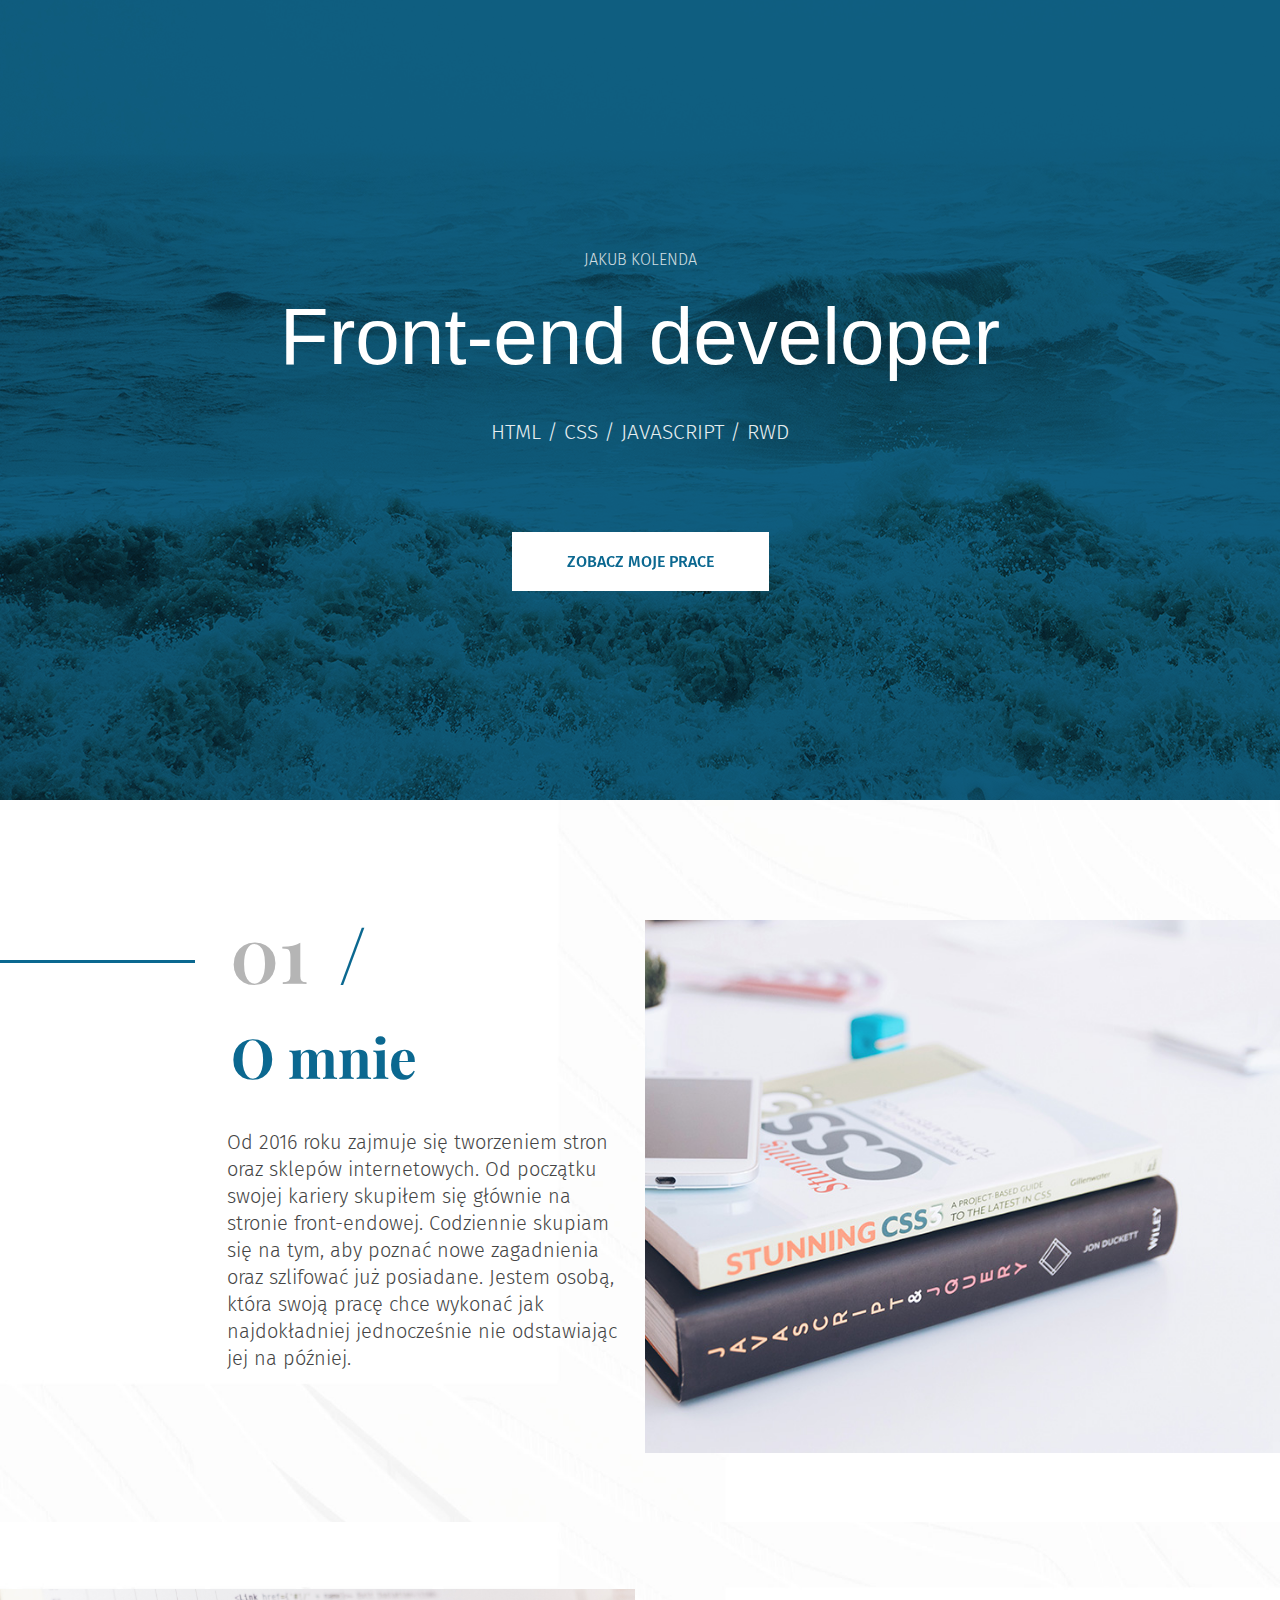
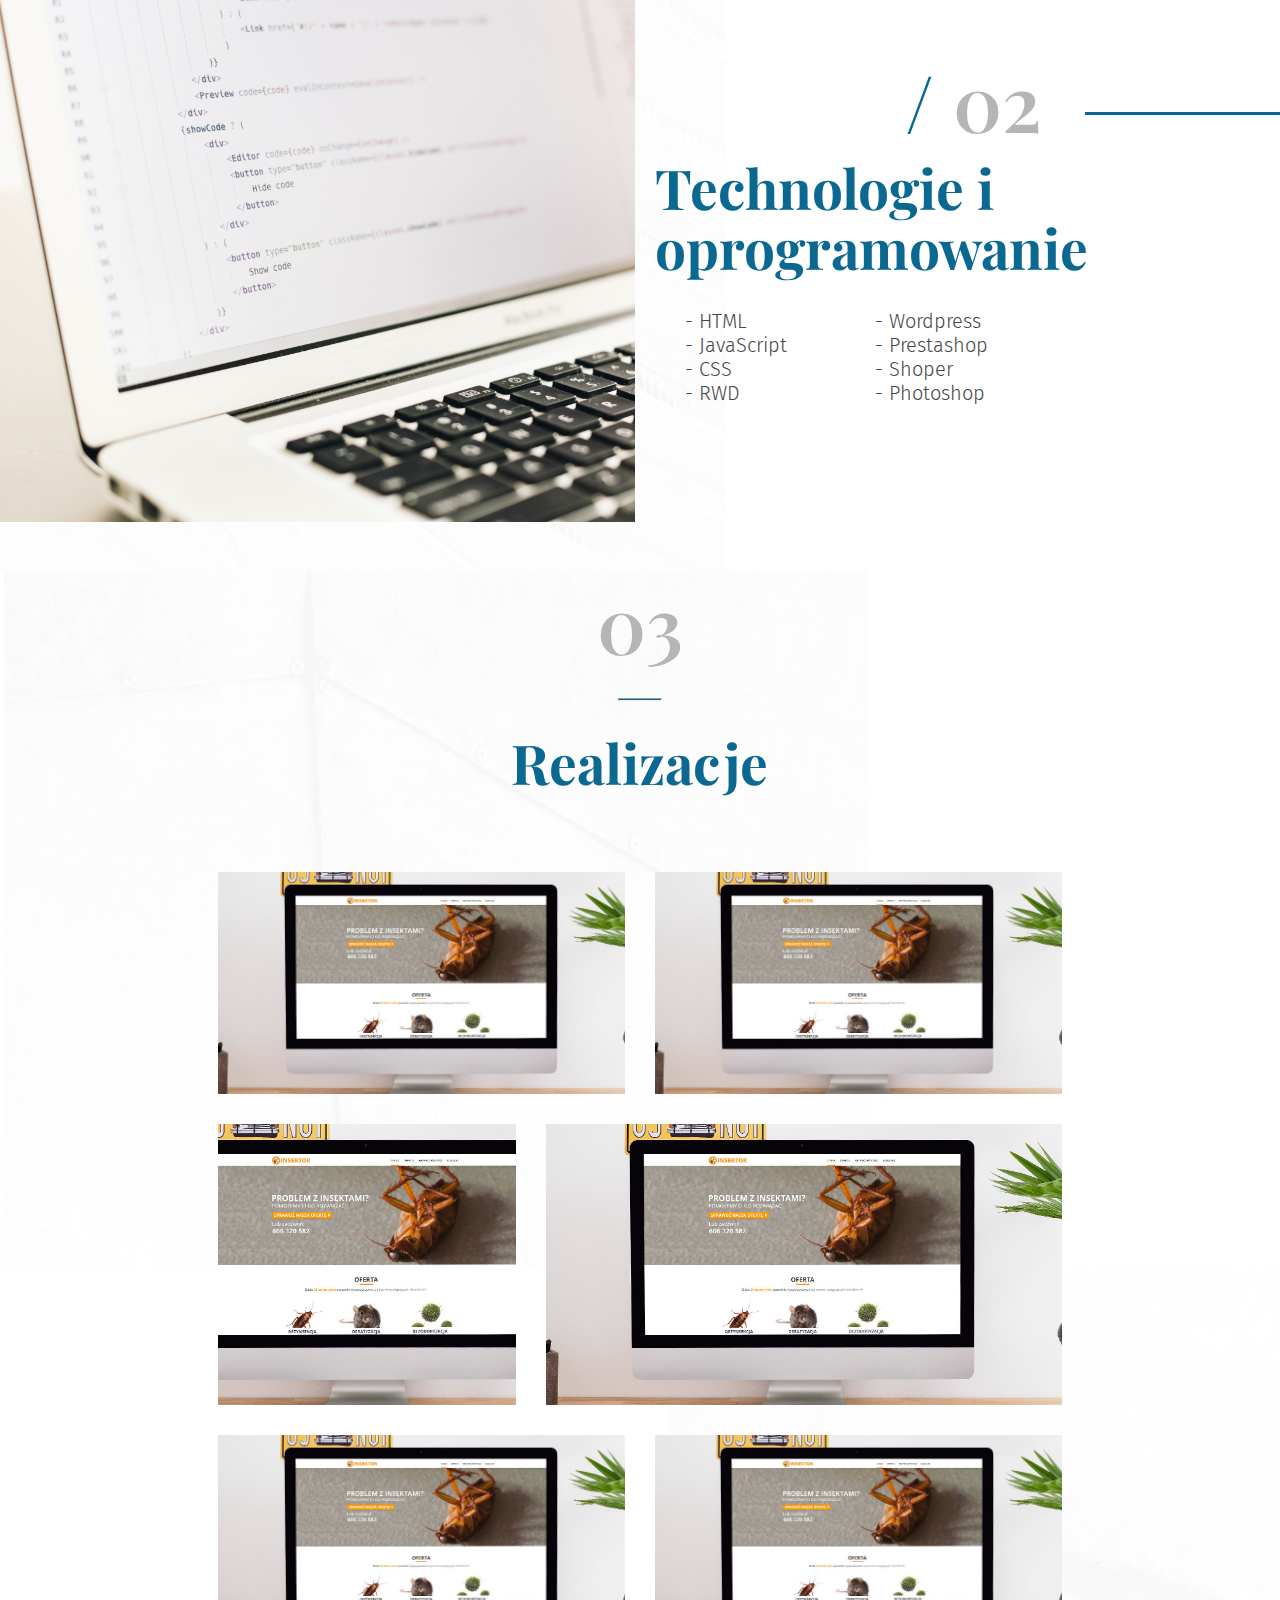
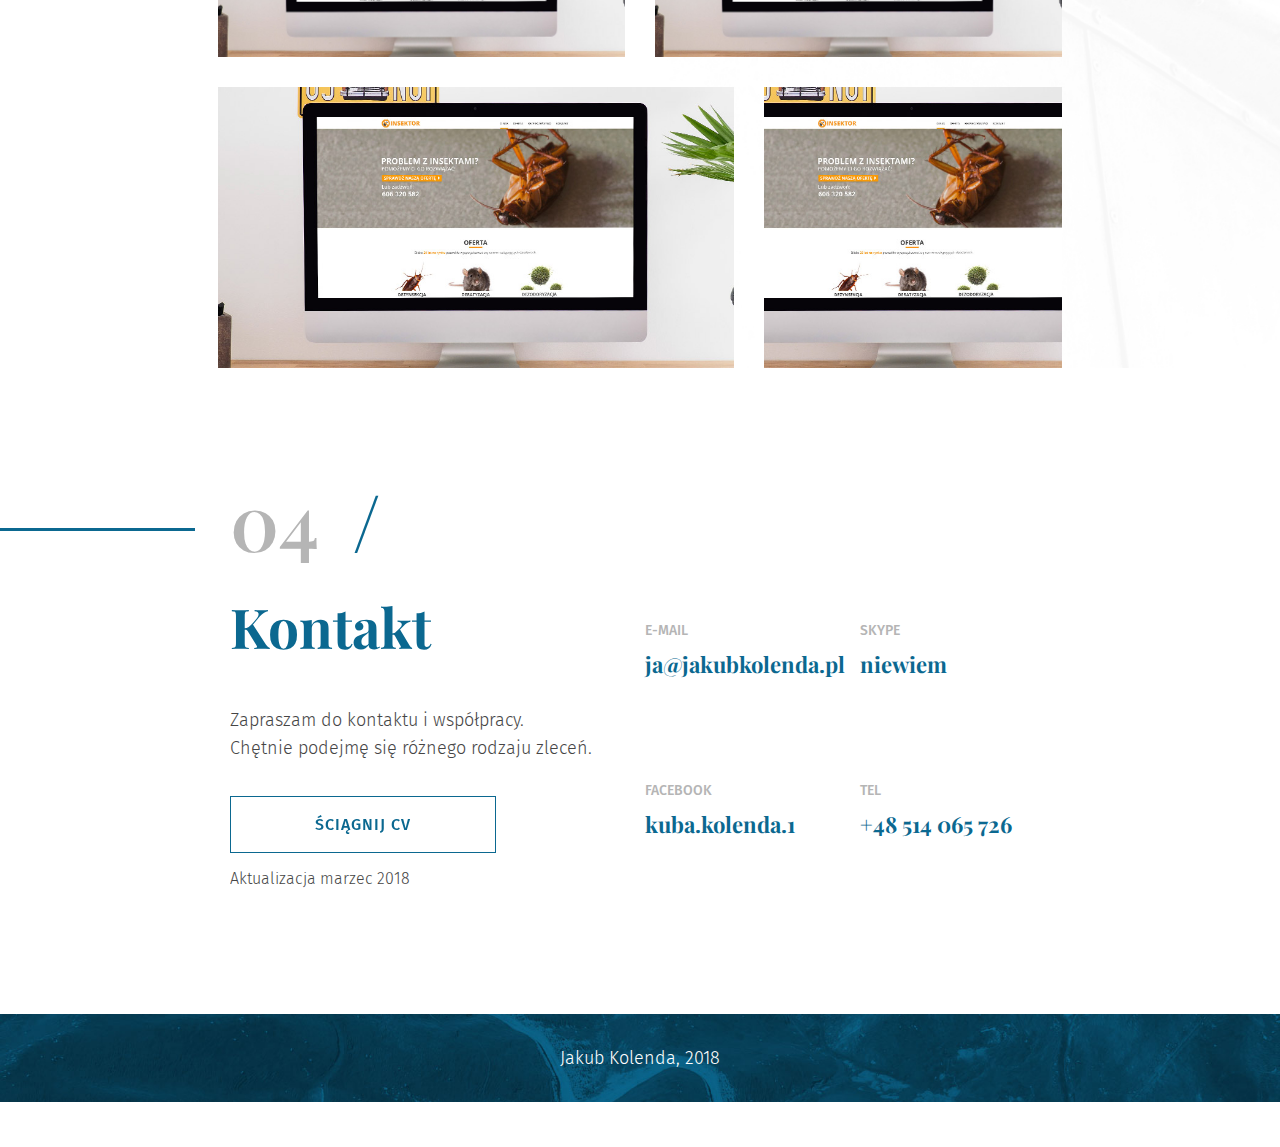
<file: Portfolio/index.html>
<!DOCTYPE html>
<html>

<head>
  <meta charset="utf-8">
  <link href="style.css" type="text/css" rel="stylesheet">
  <link href="https://fonts.googleapis.com/css?family=Fira+Sans:300,400,700,900|Playfair+Display:400,700,900" rel="stylesheet">
  <title>Jakub Kolenda Front-end Developer</title>

</head>

<body>
  <div id="wrapper">
    <div class="slider">
      <div class="slider_description" id="dupa">
        <p>JAKUB KOLENDA</p>
        <h1>Front-end developer</h1>
        <h2>HTML / CSS / JAVASCRIPT / RWD</h2>
        <a href="#"><button type="button" name="">ZOBACZ MOJE PRACE</button></a>
      </div>
    </div>

    <div class="about">
      <div class="blue-line">
        <hr>
      </div>
      <div class="about_text">
        <span>01 <span id="blue_slash">/</span></span>
        <h3>O mnie</h3>
        <p>Od 2016 roku zajmuje się tworzeniem stron oraz sklepów internetowych. Od początku swojej kariery skupiłem się głównie na stronie front-endowej. Codziennie skupiam się na tym, aby poznać nowe zagadnienia oraz szlifować już posiadane. Jestem osobą,
          która swoją pracę chce wykonać jak najdokładniej jednocześnie nie odstawiając jej na później.
        </p>
      </div>
      <div class="about_image"></div>
    </div>

    <div class="skills">
      <div class="skills_image"></div>
      <div class="skills_text">
        <span><span id="blue_slash" style="float: left;">/</span> 02 </span>
        <h3>Technologie i oprogramowanie</h3>
        <ul>
          <li>- HTML</li>
          <li>- Wordpress</li>
          <li>- JavaScript</li>
          <li>- Prestashop</li>
          <li>- CSS</li>
          <li>- Shoper</li>
          <li>- RWD</li>
          <li>- Photoshop</li>
        </ul>
      </div>
      <div class="blue-line">
        <hr>
      </div>
    </div>
    <div class="portfolio">
      <div class="portfolio_description">
        <span>03</span>
        <hr>
        <h4>Realizacje</h4>
      </div>
      <div class="porfolio_projects">
        <div id="project_1" class="project">
          <a href="#">
          <img src="images/insektor.jpg" style="width:100%"/>
          <div class="overlay">
            <h2>test</h2>
            <p>WORDPRESS / JAVASCRIPT</p>
          </div>
          </a>
        </div>
        <div id="project_2" class="project">
          <a href="#">
          <img src="images/insektor.jpg" style="width:100%"/>
          <div class="overlay">
            <h2>test</h2>
            <p>WORDPRESS / JAVASCRIPT</p>
          </div>
          </a>
        </div>
        <div id="project_3" class="project">
          <a href="#">
          <img src="images/insektor.jpg" style="width:100%"/>
          <div class="overlay">
            <h2>test</h2>
            <p>WORDPRESS / JAVASCRIPT</p>
          </div>
          </a>
        </div>
        <div id="project_4" class="project">
          <a href="#">
          <img src="images/insektor.jpg" style="width:100%"/>
          <div class="overlay">
            <h2>test</h2>
            <p>WORDPRESS / JAVASCRIPT</p>
          </div>
          </a>
        </div>
        <div id="project_5" class="project">
          <a href="#">
          <img src="images/insektor.jpg" style="width:100%"/>
          <div class="overlay">
            <h2>test</h2>
            <p>WORDPRESS / JAVASCRIPT</p>
          </div>
          </a>
        </div>
        <div id="project_6" class="project">
          <a href="#">
          <img src="images/insektor.jpg" style="width:100%"/>
          <div class="overlay">
            <h2>test</h2>
            <p>WORDPRESS / JAVASCRIPT</p>
          </div>
          </a>
        </div>
        <div id="project_7" class="project">
          <a href="#">
          <img src="images/insektor.jpg" style="width:100%"/>
          <div class="overlay">
            <h2>test</h2>
            <p>WORDPRESS / JAVASCRIPT</p>
          </div>
          </a>
        </div>
        <div id="project_8" class="project">
          <a href="#">
          <img src="images/insektor.jpg" style="width:100%"/>
          <div class="overlay">
            <h2>test</h2>
            <p>WORDPRESS / JAVASCRIPT</p>
          </div>
          </a>
        </div>
      </div>
    </div>
    <div class="contact">
        <div class="blue-line">
        <hr>
      </div>
      <div class="contact_cv">
        <span>04 <span id="blue_slash">/</span></span>
        <hr>
        <h3>Kontakt</h3>
        <p id="contact_text">Zapraszam do kontaktu i współpracy.<br>
          Chętnie podejmę się różnego rodzaju zleceń.</p>
            <a id="test "href="#"><button type="button" name="">ŚCIĄGNIJ CV</button></a>
            <p id="update_date">Aktualizacja marzec 2018</p>
      </div>
      <div id="contact_numbers">
        <div class="number">
          <h5>E-MAIL</h5>
          <p>ja@jakubkolenda.pl</p>
        </div>
        <div class="number">
          <h5>SKYPE</h5>
          <p>niewiem</p>
        </div>
        <div class="number">
          <h5>FACEBOOK</h5>
          <p>kuba.kolenda.1</p>
        </div>
        <div class="number">
          <h5>TEL</h5>
          <p>+48 514 065 726</p>
        </div>
      </div>
    </div>
    <div class="footer">
      <p>Jakub Kolenda, 2018</p>
    </div>
  </div>
  <script>
  function myFunction() {
      var element = document.getElementeByClassName("number");
      element.classList.add("mystyle");
  }
</script>
</body>

</html>
</file>
<file: Portfolio/style.css>
body {
  color: #fff;
  font-family: 'Fira Sans', sans-serif;
  text-align: center;
  margin: 0;
  padding: 0;
}

#wrapper {
  display: grid;
  grid-template-columns: repeat(6, 1fr);
  grid-template-rows: repeat(4, minmax(150px, auto));
  grid-column-gap: 10px;
}

#wrapper .slider {
  display: grid;
  grid-column: 1/7;
  height: 800px;
  background-image: url(images/code4.jpg);
  background-color: rgb(16, 101, 138);
  background-size: cover;
  padding: 0;
  background-blend-mode: multiply;
}

.slider_description {
  /*display: flex;
  align-items: center;
  justify-content: center;*/
  width: 70%;
  margin: auto auto;
  max-height: 300px;
  text-align: center;
}

.slider_description p {
  font-size: 16px;
  font-weight: 300;
  color: white;
  opacity: 0.8;
  margin: 0 0;
}

.slider_description h1 {
  font-family: "Myriad Pro", Myriad, "Liberation Sans", "Nimbus Sans L", "Helvetica Neue", Helvetica, Arial, sans-serif;
  font-size: 80px;
  font-weight: 400;
  margin: 22px 0px 36px;
}

.slider_description h2 {
  font-size: 21px;
  font-weight: 300;
  color: white;
  opacity: 0.9;
  margin: 0 0;
}
.slider_description button {
  background: white;
  color: #0b6890;
  font-family: 'Fira Sans', sans-serif;
  font-size: 16px;
  font-weight: 500;
  padding: 20px 55px;
  border: none;
  margin-top: 87px;
  position: relative;
  display: inline-block;
    vertical-align: middle;
    -webkit-transform: perspective(1px) translateZ(0);
    transform: perspective(1px) translateZ(0);
    box-shadow: 0 0 1px transparent;
    -webkit-transition-property: color;
    transition-property: color;
    -webkit-transition-duration: 0.5s;
    transition-duration: 0.5s;
}
#wrapper .about {
  grid-column: 1/7;
  grid-row: 2/5;
  grid-template-columns: repeat(6,1fr);
  display: grid;
  grid-gap: 10px;
  background: url("images/back about.jpg");
  background-repeat: no-repeat;
  background-size: cover;
}
#wrapper .about .blue-line, #wrapper .contact .blue-line {
    grid-column: 1/2;
    margin-top: 152px;
    margin-bottom: 150px;
    padding-right: 10px;
}
.blue-line hr {
  height: 3px;
  border: none;
  background: #0b6890;
}
#wrapper .about_text {
  text-align: left;
  grid-column: 2/4;
  margin-top: 100px;
  margin-bottom: 150px;
}
#wrapper .about_text span {

  font-family: 'Playfair Display', serif;
  font-size: 78px;
  color: #b5b5b5;
  font-weight: 600;
  margin: 0;
  padding-left: 15px;
}
#wrapper .about_text span #blue_slash {
  color: #0b6890;
  padding-left: 10px;
}
#wrapper .about_text h3 {
font-family: 'Playfair Display', serif;
  font-size: 55px;
  color: #0b6890;
  font-weight: 700;
  margin: 15px 0 36px 16px;
}
#wrapper .about_text p {
  font-size: 20px;
  color: #313131;
  opacity: 0.9;
  font-weight: 300;
  margin: 0 0 0 12px;
  line-height: 27px;
}
#wrapper .about_image {
  margin-top: 50px;
  grid-column: 4/7;
  background: url("images/o mnie tlo.jpg");
  background-size: 800px 533px;
  background-repeat: no-repeat;
  background-position: right;
}
#wrapper .skills {
  grid-column: 1/7;
  grid-row: 5/8;
  grid-template-columns: repeat(6,1fr);
  display: grid;
  grid-gap: 10px;
  background: url("images/back about.jpg");
  background-repeat: no-repeat;
  background-size: cover;
  background-position: bottom;
}
#wrapper .skills_text {
  text-align: left;
  grid-column: 4/6;
  margin-top: 127px;
  margin-bottom: 150px;
}
#wrapper .skills_text span {
  float: right;
  font-family: 'Playfair Display', serif;
  font-size: 78px;
  color: #b5b5b5;
  font-weight: 600;
  margin: 0;
  padding-right: 23px;
}

#wrapper .skills_text span #blue_slash {
  color: #0b6890;
  padding-right: 19px;
}
#wrapper .skills_text h3 {
  font-family: 'Playfair Display', serif;
font-size: 55px;
color: #0b6890;
font-weight: 700;
padding: 108px 0 16px 10px;
line-height: 60px;
margin: 0;
}
}
#wrapper .skills_text ul {
  padding: 0 0 0 10px;
margin-top: 23px;
line-height: 26px;
}
#wrapper .skills_text ul li {
  color: #313131;
  font-size: 20px;
  font-weight: 300;
  opacity: 0.9;
  width: 49%;
  display: inline-block;
}
#wrapper .skills_image {
  margin-top: 17px;
  grid-column: 1/4;
  background: url("images/technologie.jpg");
  background-size: 800px 533px;
  background-repeat: no-repeat;
  background-position: left;
}
#wrapper .skills .blue-line {
    grid-column: 6/7;
    margin-top: 182px;
    margin-bottom: 150px;
    padding-left: 10px;
}
#wrapper .portfolio {
  grid-column: 1/7;
  grid-row: 8/17;
  grid-template-columns: repeat(6,1fr);

  display: grid;
  background: url("images/portfolio_back.jpg");
  background-repeat: no-repeat;
  background-size: cover;
}
#wrapper .portfolio_description {
  text-align: center;
  grid-column: 3/5;
}
#wrapper .portfolio_description span {
  font-family: 'Playfair Display', serif;
  font-size: 78px;
  color: #b5b5b5;
  font-weight: 600;
  margin: 0;
}
#wrapper .portfolio_description hr, #wrapper .contact_cv hr {
  width: 10%;
  background: #0b6890;
  height: 1px;
  margin-top:23px;
}
#wrapper .portfolio_description h4 {
  font-family: 'Playfair Display', serif;
    font-size: 55px;
    color: #0b6890;
    font-weight: 700;
    margin-top:24px;
}
#wrapper .portfolio .porfolio_projects {
  grid-column: 1/7;
  grid-row: auto;
  grid-template-columns: repeat(12,1fr);
    grid-template-rows: repeat(4, auto);
  grid-gap: 30px;
  display: grid;
}
#wrapper .portfolio .porfolio_projects .project {
  position: relative;
}
#wrapper .portfolio .porfolio_projects .project img {
    object-fit: cover;
    height: 100%;
  }
#wrapper .portfolio .porfolio_projects #project_1 {
  grid-column: 3/7;
  grid-row: auto;
  /*background-image: url("images/insektor.jpg");
  background-repeat: no-repeat;
  background-size: cover;*/
}
#wrapper .portfolio .porfolio_projects .project:hover .overlay {
  opacity: 1;
}
.overlay {
  position: absolute;
  top: 0;
  bottom: 0;
  left: 0;
  right: 0;
  height: 100%;
  width: 100%;
  opacity: 0;
  transition: .5s ease;
  background-color: #0b6890d6;
}
.overlay h2 {
  color: white;
  font-size: 20px;
  position: absolute;
  top: 42%;
  left: 50%;
  transform: translate(-50%, -50%);
  -ms-transform: translate(-50%, -50%);
  text-align: center;
}
.overlay p {
  color: white;
  font-size: 18px;
  font-weight:300;
  opacity: .9;
  position: absolute;
  top: 55%;
  left: 50%;
  transform: translate(-50%, -50%);
  -ms-transform: translate(-50%, -50%);
  text-align: center;
  width: 100%;
}

#wrapper .portfolio .porfolio_projects #project_2 {
  grid-column: 7/11;
  grid-row: auto;
}
#wrapper .portfolio .porfolio_projects #project_3 {
  grid-column: 3/6;
  grid-row: auto;
}
#wrapper .portfolio .porfolio_projects #project_4 {
  grid-column: 6/11;
  grid-row: auto;
}
#wrapper .portfolio .porfolio_projects #project_5 {
  grid-column: 3/7;
  grid-row: auto;
}
#wrapper .portfolio .porfolio_projects #project_6 {
  grid-column: 7/11;
  grid-row: auto;
}
#wrapper .portfolio .porfolio_projects #project_7 {
  grid-column: 3/8;
  grid-row: auto;
}
#wrapper .portfolio .porfolio_projects #project_8 {
  grid-column: 8/11;
  grid-row: auto;
}
#wrapper .contact {
  grid-column: 1/7;
  grid-row: 17/22;
  grid-template-columns: repeat(6,1fr);
  display: grid;
  grid-gap: 10px;
}
#wrapper .contact_cv {
  text-align: left;
  grid-column: 2/4;
  margin-top: 100px;
  margin-bottom: 150px;
}
#wrapper .contact_cv span {

  font-family: 'Playfair Display', serif;
  font-size: 78px;
  color: #b5b5b5;
  font-weight: 600;
  margin: 0;
  padding-left: 15px;
}
#wrapper .contact_cv span #blue_slash {
  color: #0b6890;
}
#wrapper .contact_cv h3 {
font-family: 'Playfair Display', serif;
  font-size: 55px;
  color: #0b6890;
  font-weight: 700;
  margin: 17px 0 43px;
  padding-left: 15px;
}
#wrapper .contact_cv a {
  padding-left: 15px;
}
#wrapper .contact_cv p {
  color: #313131;
  opacity: 0.9;
  font-weight: 300;
  line-height: 28px;
  padding-left: 15px;
}
.contact_cv button {
  background: white;
  color: #0b6890;
  font-family: 'Fira Sans', sans-serif;
  font-size: 16px;
  font-weight: 500;
  padding: 18px 84px;
  border: 1px solid #0b6890;
  margin-top: 34px;
  letter-spacing: 1px;
  position: relative;
  display: inline-block;
    vertical-align: middle;
    -webkit-transform: perspective(1px) translateZ(0);
    transform: perspective(1px) translateZ(0);
    box-shadow: 0 0 1px transparent;
    -webkit-transition-property: color;
    transition-property: color;
    -webkit-transition-duration: 0.5s;
    transition-duration: 0.5s;
}
.contact_cv button:hover, .slider_description button:hover {
  color: white;
}
.contact_cv button:hover:before, .slider_description button:hover:before {
-webkit-transform: scaleX(1);
    transform: scaleX(1);
    -webkit-transition-timing-function: cubic-bezier(0.52, 1.64, 0.37, 0.66);
    transition-timing-function: cubic-bezier(0.52, 1.64, 0.37, 0.66);
    }
.contact_cv button:before, .slider_description button:before {
content: "";
    position: absolute;
    z-index: -1;
    top: 0;
    left: 0;
    right: 0;
    bottom: 0;
    background: #0b6890;
    -webkit-transform: scaleX(0);
    transform: scaleX(0);
    -webkit-transform-origin: 0 50%;
    transform-origin: 0 50%;
    -webkit-transition-property: transform;
    transition-property: transform;
    -webkit-transition-duration: 0.5s;
    transition-duration: 0.5s;
    -webkit-transition-timing-function: ease-out;
    transition-timing-function: ease-out;
  }
#wrapper #contact_numbers {
  text-align: left;
  grid-column: 4/6;
  margin-top: 220px;
  margin-bottom: 150px;
  display: grid;
  grid-template-columns: repeat(2, 1fr);
  grid-template-rows: repeat(2, minmax(150px, auto));
  align-content: end;
  grid-gap: 10px;
}
#wrapper #contact_numbers h5 {
  font-size: 14px;
  color: #b5b5b5;
  margin-bottom: 10px;
  font-weight: 500;
}
#wrapper #contact_numbers p {
  font-family: 'Playfair Display', serif;
    font-size: 22px;
    color: #0b6890;
    font-weight: 700;
        margin-top: 10px;
}
#contact_text {
  margin: 0px;
    font-size: 18px;
}
#update_date {
  margin-top: 12px;
  font-size: 16px;
}
#wrapper .footer {
    grid-column: 1/7;
    grid-row: 22/24;
    grid-template-columns: repeat(6,1fr);
    display: grid;
    background-image: url(images/backfooter.jpg);
    background-color: rgb(16, 101, 138);
    background-size: cover;
    /*background-position-y: 501px;
    background-blend-mode: multiply;*/
    position:relative;
    top: -45px;
}
#wrapper .footer p {
  grid-column: 3/5;
  font-size: 18px;
  color: white;
  font-weight: 300;
  padding:15px 0;
}

@media (max-width:981px) {
  #wrapper .about {
    grid-row:2/8;
  }
  #wrapper .about_text {
    grid-column: 2/6;
    margin-bottom: 50px;
  }
  #wrapper .about_image {
    grid-column: 1/7;
    height:533px;
  }
  #wrapper .skills .blue-line {
    order: 1;
    margin-top: 154px;
  }
  #wrapper .skills {
    grid-row:8/14;
  }
  #wrapper .skills_text {
    grid-column: 2/6;
    order:1;
    text-align: right;
        margin-bottom: 50px;
            margin-top: 100px;
  }
  #wrapper .skills_image {
    order:2;
    grid-column: 1/7;
    height:533px;
    margin-top: 50px;
  }
  #wrapper .portfolio {
    grid-row: 14/23;
  }
  #wrapper .portfolio .porfolio_projects .project {
    grid-column: 3/11 !important;
  }
  #wrapper .portfolio_description {
    margin-top: 70px;
    grid-column: 2/6;
  }
  #wrapper .contact {
    grid-row:23/28;
  }
  #wrapper .contact .blue-line {
    display: none;
  }
  #wrapper .contact_cv span {
    padding-left: 0;
  }
  #wrapper .contact_cv span #blue_slash {
  display: none;
  }
  #wrapper .contact_cv {
    grid-column: 2/6;
    text-align: center;
    margin-bottom: 50px;
  }
  #wrapper #contact_numbers {
    grid-column: 2/6;
    text-align: center;
    margin-top: 0px;
  }
  #wrapper .footer {
    grid-row: 28/30;
  }
  #wrapper #contact_numbers {
    grid-template-columns: repeat(1, 1fr);
        grid-template-rows: repeat(2, minmax(100px, auto));
  }
  #wrapper #contact_numbers p {
    font-size: 14px;
  }
}
@media (max-width:555px) {
#wrapper #contact_numbers {
  grid-template-columns: repeat(1, 1fr);
      grid-template-rows: repeat(2, minmax(100px, auto));
}
#wrapper #contact_numbers p {
  font-size: 14px;
}
}

@media (min-width:982px) {
  #wrapper .contact_cv hr {
    display:none;
  }
}
.portfolio::after, .contact::after, .footer::after {
  content: "";
clear: both;
display: block;
}
</file>
